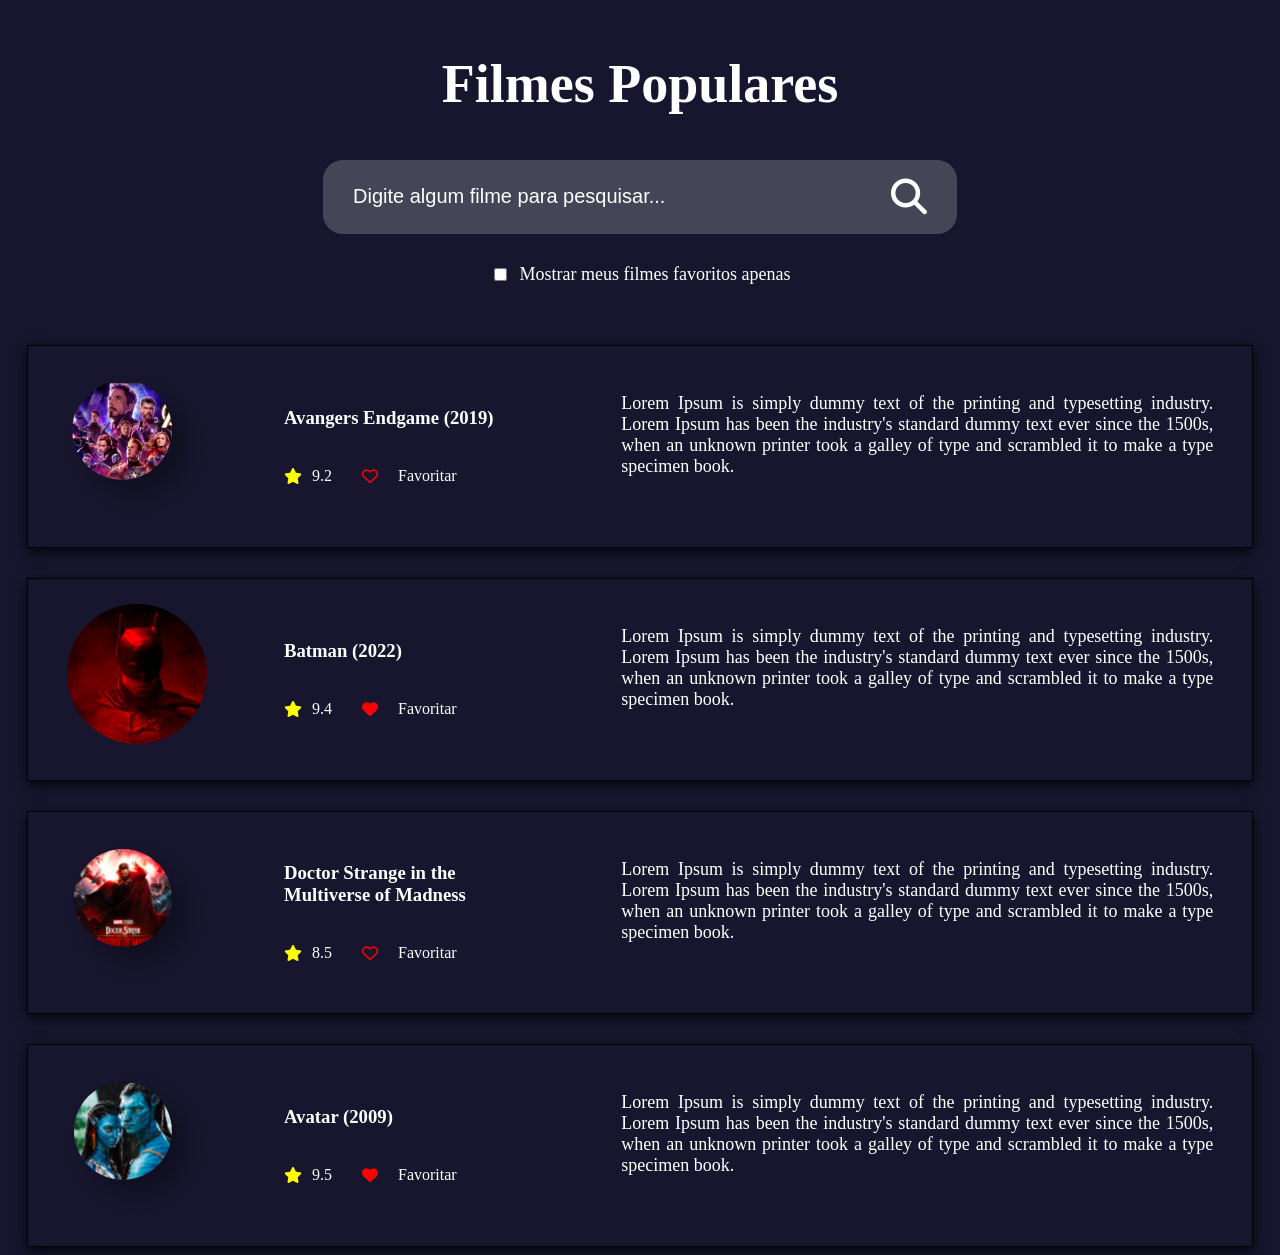
<file: index.html>
<!DOCTYPE html>
<html lang="Pt-br">
<head>
    <meta charset="UTF-8">
    <meta name="viewport" content="width=device-width, initial-scale=1.0">
    <title>Document</title>
    <link rel="stylesheet" href="Style.css">
       <link rel="stylesheet" href="https://cdnjs.cloudflare.com/ajax/libs/font-awesome/6.4.2/css/all.min.css">
</head>
<body>
   <Section class="inicio">
    <h1>Filmes Populares</h1>
    <div class="buscar">
        <input type="text" id="busca" placeholder="Digite algum filme para pesquisar...">
    <i class="fa-solid fa-magnifying-glass"></i>
    </div>
    <div class="checkbox">
        <input type="checkbox" name="Favoritos" id="apenasfav">
        <label for="check">Mostrar meus filmes favoritos apenas</label>
        </div>
    </Section>

    <section class="Filmes">
        <div class="filme">

            <img src="img/Avengers.svg" alt="Avengers">
            <div class="conteudo1">
            <h3>Avangers Endgame (2019)</h3>
           <div class="subcont">
            <i class="fa-solid fa-star" id="star"></i>
            <span>9.2</span>
            <div class="fav">
            <i class="fa-regular fa-heart" id="heart"></i>
            <p>Favoritar</p>
            </div>
             </div>
</div>
            
            <p class="descricao">Lorem Ipsum is simply dummy text of the printing and typesetting industry. Lorem Ipsum has been the industry's standard dummy text ever since the 1500s, when an unknown printer took a galley of type and scrambled it to make a type specimen book.</p>
        </div>
        <div class="filme">

            <img src="img/BATMAN.svg" alt="BATMAN" id="img-Btm">
            <div class="conteudo1">
            <h3>Batman (2022)</h3>
           <div class="subcont">
            <i class="fa-solid fa-star" id="star"></i>
            <span>9.4</span>
            <div class="fav">
            <i class="fa-solid fa-heart" id="heart"></i>
            <p>Favoritar</p>
            </div>
             </div>
</div>
            
            <p class="descricao">Lorem Ipsum is simply dummy text of the printing and typesetting industry. Lorem Ipsum has been the industry's standard dummy text ever since the 1500s, when an unknown printer took a galley of type and scrambled it to make a type specimen book.</p>
        </div>

        <div class="filme">

            <img src="img/D.STRANGE.svg" alt="DOCTOR_STRANGE">
            <div class="conteudo1">
            <h3 class="titulomaior">Doctor Strange in the Multiverse of Madness</h3>
           <div class="subcont">
            <i class="fa-solid fa-star" id="star"></i>
            <span>8.5</span>
            <div class="fav">
            <i class="fa-regular fa-heart" id="heart"></i>
            <p>Favoritar</p>
            </div>
             </div>
</div>
            
            <p class="descricao">Lorem Ipsum is simply dummy text of the printing and typesetting industry. Lorem Ipsum has been the industry's standard dummy text ever since the 1500s, when an unknown printer took a galley of type and scrambled it to make a type specimen book.</p>
        </div>
        <div class="filme">

            <img src="img/AVATAR.svg" alt="AVATAR">
            <div class="conteudo1">
            <h3>Avatar (2009)</h3>
           <div class="subcont">
            <i class="fa-solid fa-star" id="star"></i>
            <span>9.5</span>
            <div class="fav">
            <i class="fa-solid fa-heart" id="heart"></i>
            <p>Favoritar</p>
            </div>
             </div>
</div>
            
            <p class="descricao">Lorem Ipsum is simply dummy text of the printing and typesetting industry. Lorem Ipsum has been the industry's standard dummy text ever since the 1500s, when an unknown printer took a galley of type and scrambled it to make a type specimen book.</p>
        </div>
        
    </section>
    
</body>
</html>
</file>
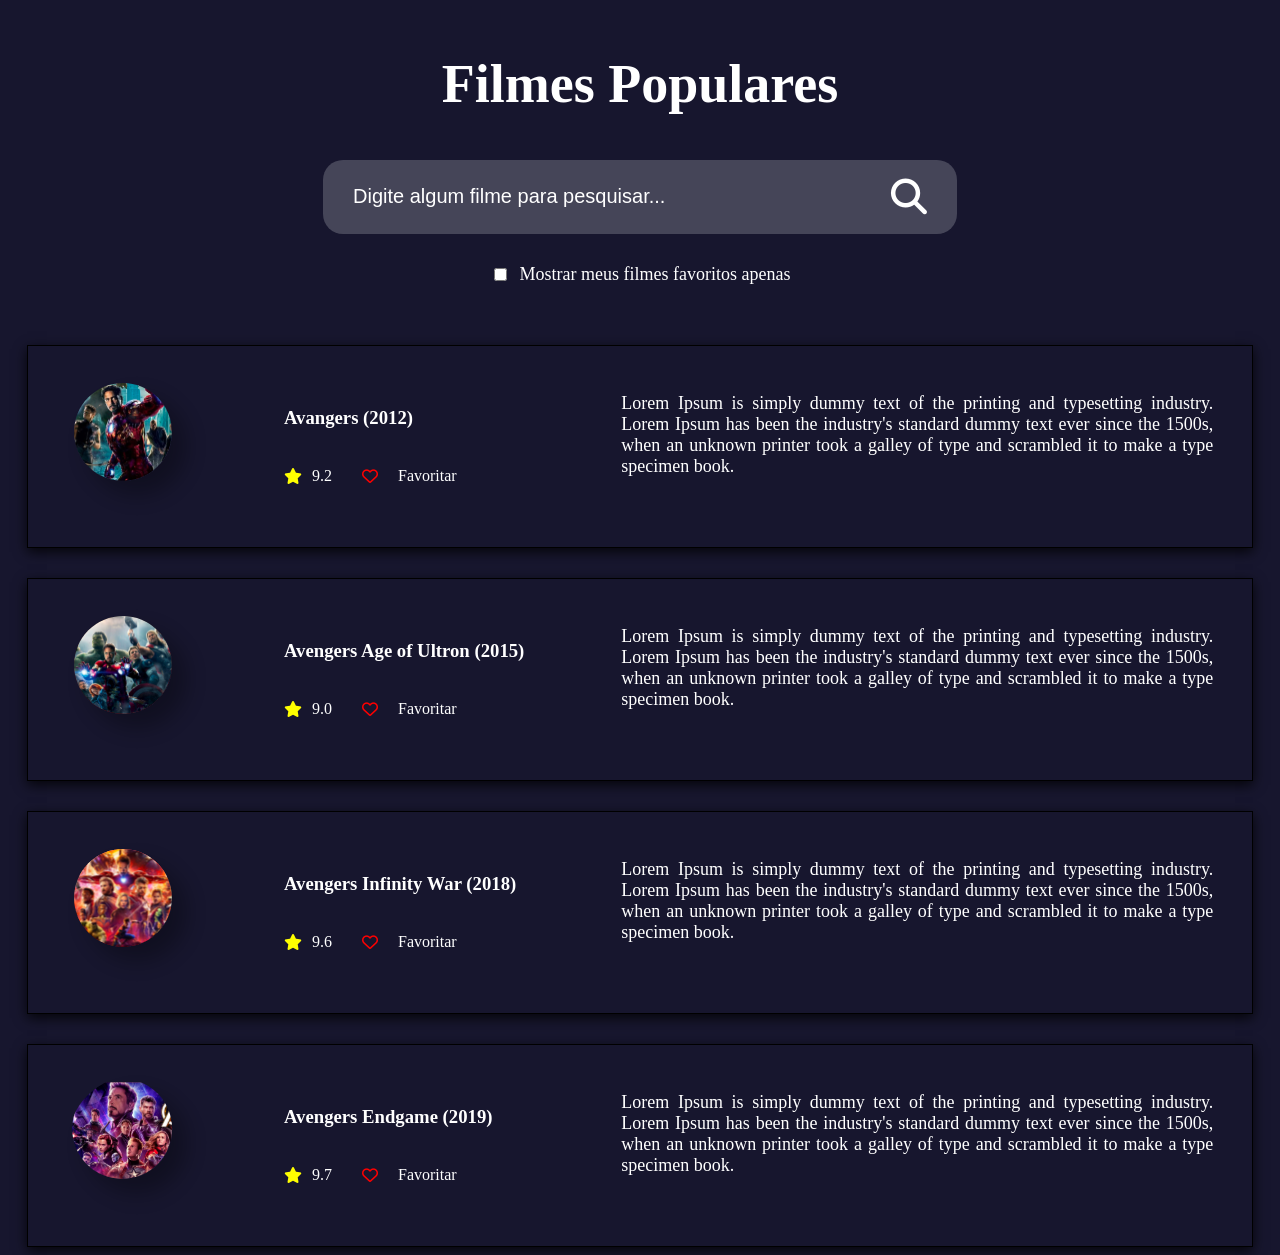
<file: PesquisaDeFilmes.html>
<!DOCTYPE html>
<html lang="Pt-br">
<head>
    <meta charset="UTF-8">
    <meta name="viewport" content="width=device-width, initial-scale=1.0">
    <title>Document</title>
    <link rel="stylesheet" href="Style.css">
       <link rel="stylesheet" href="https://cdnjs.cloudflare.com/ajax/libs/font-awesome/6.4.2/css/all.min.css">
</head>
<body>
   <Section class="inicio">
    <h1>Filmes Populares</h1>
    <div class="buscar">
        <input type="text" id="busca" placeholder="Digite algum filme para pesquisar...">
    <i class="fa-solid fa-magnifying-glass"></i>
    </div>
    <div class="checkbox">
        <input type="checkbox" name="Favoritos" id="apenasfav">
        <label for="check">Mostrar meus filmes favoritos apenas</label>
        </div>
    </Section>

    <section class="Filmes">
        <div class="filme">

            <img src="img/Avengers1.svg" alt="Avengers1">
            <div class="conteudo1">
            <h3>Avangers (2012)</h3>
           <div class="subcont">
            <i class="fa-solid fa-star" id="star"></i>
            <span>9.2</span>
            <div class="fav">
            <i class="fa-regular fa-heart" id="heart"></i>
            <p>Favoritar</p>
            </div>
             </div>
</div>
            
            <p class="descricao">Lorem Ipsum is simply dummy text of the printing and typesetting industry. Lorem Ipsum has been the industry's standard dummy text ever since the 1500s, when an unknown printer took a galley of type and scrambled it to make a type specimen book.</p>
        </div>
        <div class="filme">

            <img src="img/Avengers 2.svg" alt="BATMAN" id="Avengers2">
            <div class="conteudo1">
            <h3>Avengers Age of Ultron (2015)</h3>
           <div class="subcont">
            <i class="fa-solid fa-star" id="star"></i>
            <span>9.0</span>
            <div class="fav">
            <i class="fa-regular fa-heart" id="heart"></i>
            <p>Favoritar</p>
            </div>
             </div>
</div>
            
            <p class="descricao">Lorem Ipsum is simply dummy text of the printing and typesetting industry. Lorem Ipsum has been the industry's standard dummy text ever since the 1500s, when an unknown printer took a galley of type and scrambled it to make a type specimen book.</p>
        </div>

        <div class="filme">

            <img src="img/Avengers 3.svg" alt="Avengers3">
            <div class="conteudo1">
            <h3 class="titulomaior">Avengers Infinity War (2018)</h3>
           <div class="subcont">
            <i class="fa-solid fa-star" id="star"></i>
            <span>9.6</span>
            <div class="fav">
            <i class="fa-regular fa-heart" id="heart"></i>
            <p>Favoritar</p>
            </div>
             </div>
</div>
            
            <p class="descricao">Lorem Ipsum is simply dummy text of the printing and typesetting industry. Lorem Ipsum has been the industry's standard dummy text ever since the 1500s, when an unknown printer took a galley of type and scrambled it to make a type specimen book.</p>
        </div>
        <div class="filme">

            <img src="img/Avengers 4.svg" alt="Avengers4">
            <div class="conteudo1">
            <h3>Avengers Endgame (2019)</h3>
           <div class="subcont">
            <i class="fa-solid fa-star" id="star"></i>
            <span>9.7</span>
            <div class="fav">
            <i class="fa-regular fa-heart" id="heart"></i>
            <p>Favoritar</p>
            </div>
             </div>
</div>
            
            <p class="descricao">Lorem Ipsum is simply dummy text of the printing and typesetting industry. Lorem Ipsum has been the industry's standard dummy text ever since the 1500s, when an unknown printer took a galley of type and scrambled it to make a type specimen book.</p>
        </div>
        
    </section>

</body>
</html>
</file>
<file: Style.css>
body{
    background-color: #17162e;
}

.inicio{
color:white;
display:flex;
flex-direction: column;
align-items: center;
justify-content: space-around;
font-size: 36px;
font-weight: bold;
}
#busca{
    border:none;
    background-color: transparent;
      outline: none;
      width:600px;
       color:white;
    font-size: 20px;
    padding:0 30px;
}

#busca::placeholder{
    color:white;
    font-size: 20px;
}

.buscar{
    background-color:#454558;
    Width:634px;
    height:74px;
    display:flex;
    align-items: center;
    justify-content: space-around;
    border-radius:20px;
}

.buscar i{
    margin-right: 30px;
}

.checkbox{
    display:flex;
    align-items: center;
    font-size:18px;
    font-weight: lighter;
    padding: 30px 0;
    gap:10px;
}
.Filmes{
    display:flex;
    flex-direction: column;
    align-items: center;
    justify-content: space-between;
}
.filme{
    display:flex;
    color:white;
    align-items: center;
    justify-content: space-around;
    width:1224px;
    height:201px;
    border:1px solid black;
    box-shadow: 0 4px 12px rgba(0, 0, 0.5, 0.8);
    margin-top:30px;
    
}
.filme:hover{
    transform:scale(1.2);
    
}
 .filme img{
    width: 140px;
    height: 140px;
    min-width: 140px; /* Garante que o flexbox não esmague a imagem */
    min-height: 140px;
    border-radius: 50%;
    object-fit: cover;
    margin-top: 0; /* Remove margens que empurravam a imagem para fora */
 }

.conteudo1{
    display:flex;
    flex-direction: column;
    width: 260px;
   
}
#star{
    color:yellow;
    
}

#heart{
    color:red;
    padding:20px;
}

.fav{
    display:flex;
    align-items: center;
}

.subcont{
    display:flex;
    align-items: center;
    gap:10px;
}

.descricao{
    text-align: justify;
    width: 592px;
    height:128px;
    margin-top:40px;
    font-size:18px;
}

.titulomaior{
    max-width:250px;
   
}
#img-Btm{
    border-radius:100px;
    margin-top:-10px;
}
</file>
